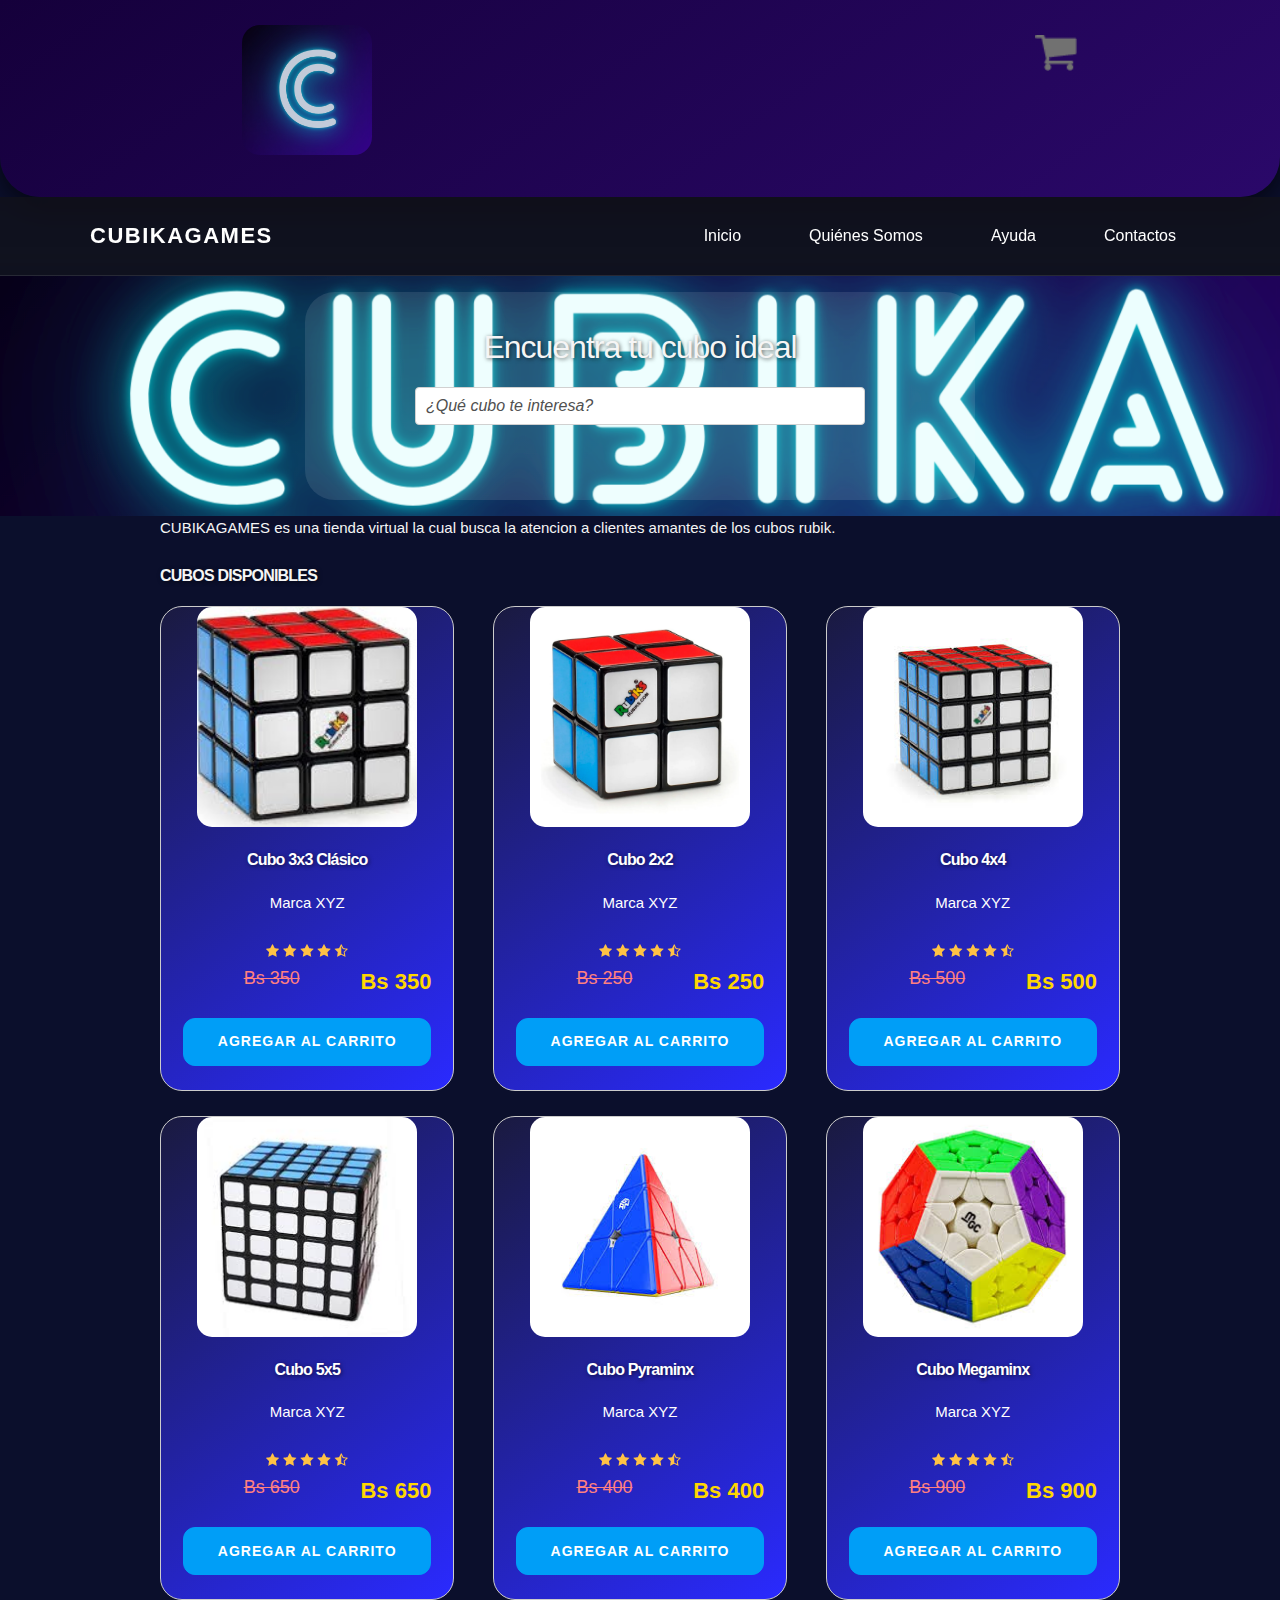
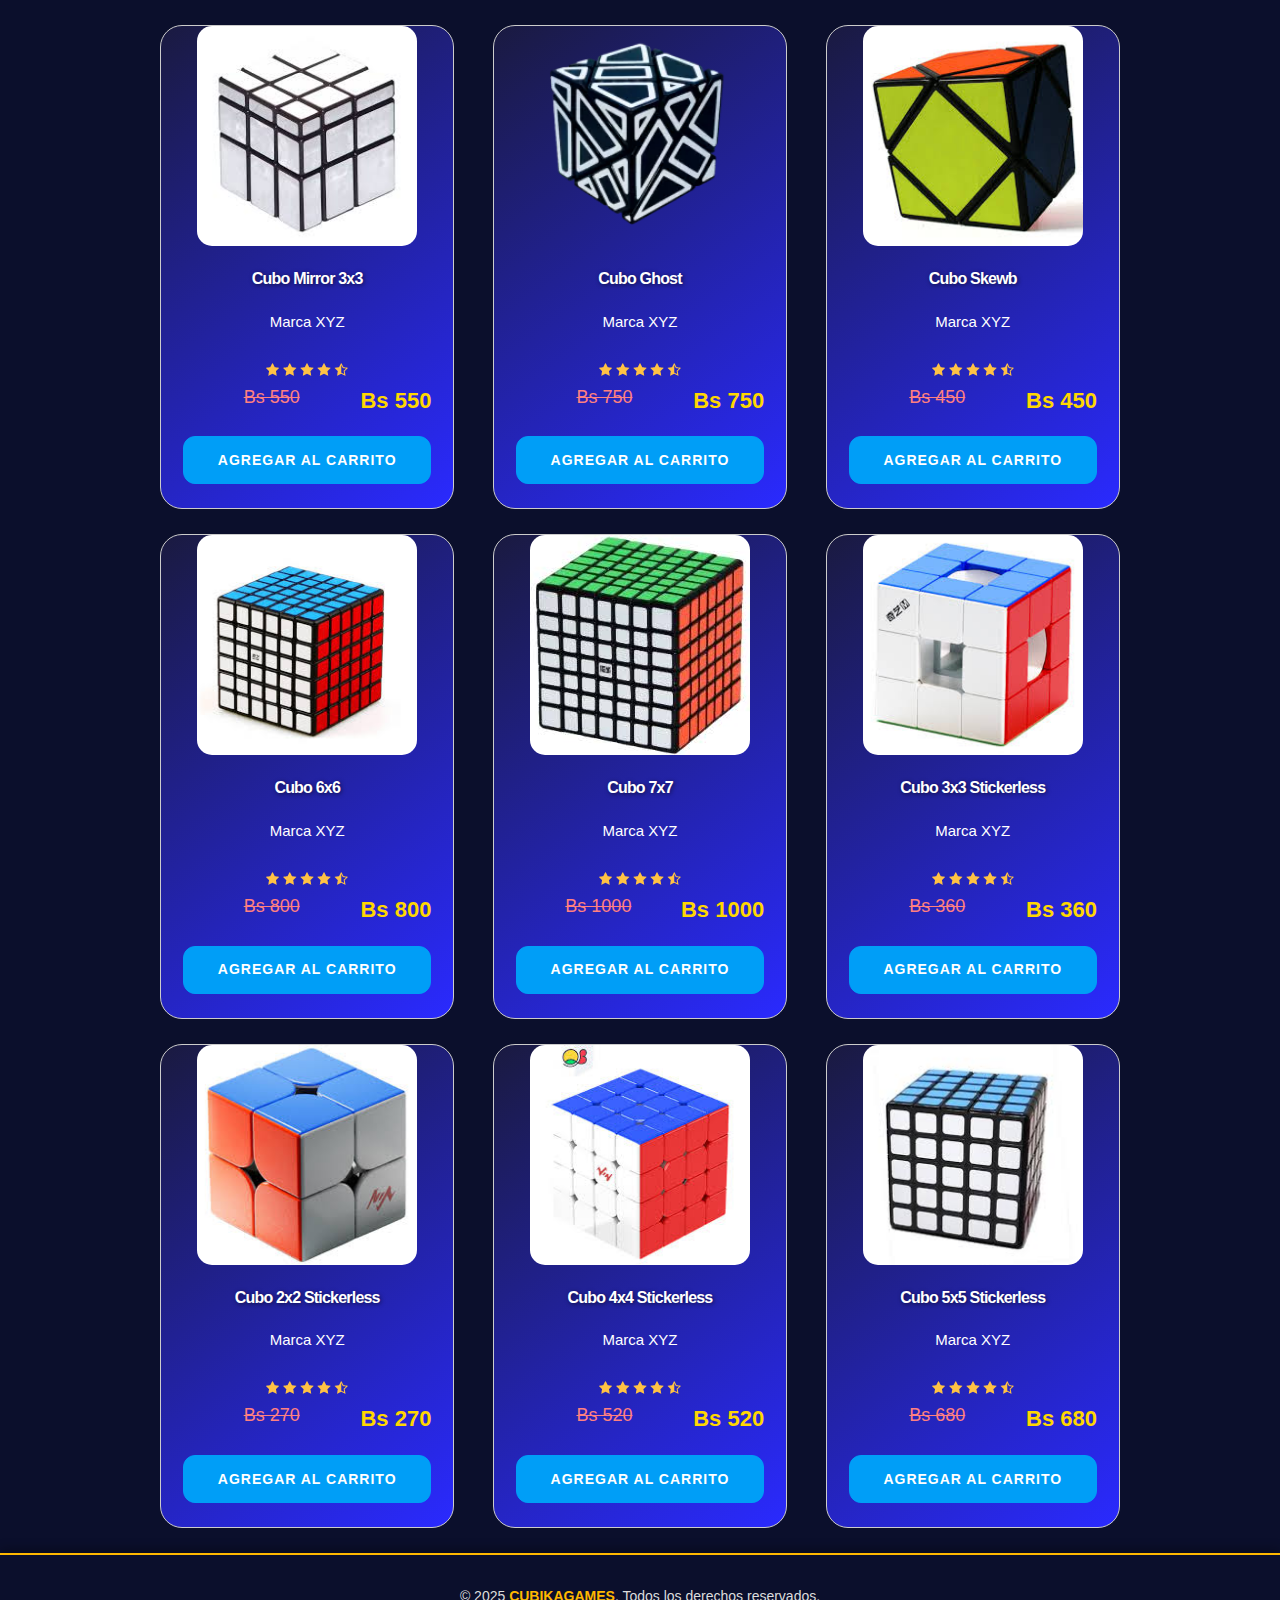
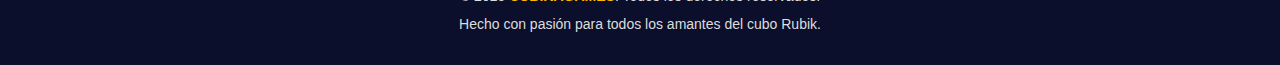
<file: index.html>
<!DOCTYPE html>
<html lang="es">
<head>
    <meta charset="UTF-8">
    <meta name="viewport" content="width=device-width, initial-scale=1.0">
    <title>CUBIKAGAMES</title>
    <link rel="stylesheet" href="css/normalize.css">
    <link rel="stylesheet" href="css/skeleton.css">
    <link rel="stylesheet" href="css/custom.css">
</head>
<style>
    #logo {
        object-fit: contain;
        opacity: 0.8;
    }
</style>
<body>
    <div id="mensaje-carrito" class="mensaje-carrito"></div>
<header id="header" class="header">
    <div class="container">
        <div class="row">
            <div class="four columns">
                <img src="img/centro.jpg" id="logo" width="30%" height="50%">
            </div>
            
            <div class="two columns u-pull-right">
                <ul>
                    <li class="submenu">
                        <img src="img/cart.png" id="img-carrito">
                        <div id="carrito"> 
                            <table id="lista-carrito" class="u-full-width">
                                <thead>
                                    <tr>
                                        <th>Imagen</th>
                                        <th>Nombre</th>
                                        <th>Precio</th>
                                        <th>Cantidad</th>
                                        <th>Acciones</th>
                                    </tr>
                                </thead>
                                <tbody></tbody>
                            </table>
                            <a href="#" id="vaciar-carrito" class="button u-full-width">Vaciar Carrito</a>
                        </div>
                    </li>
                </ul>
            </div>
        </div> 
    </div>
</header>

<nav class="navbar">
    <div class="navbar-container">
        <div class="navbar-logo">CUBIKAGAMES</div>

        <div class="navbar-links">
            <a href="index.html">Inicio</a>
            <a href="quienessomos.html">Quiénes Somos</a>
            <a href="ayuda.html">Ayuda</a>
            <a href="contactos.html">Contactos</a>
        </div>
    </div>
</nav>


<section id="hero">
    <div class="contenido-hero">
        <h2>Encuentra tu cubo ideal</h2>
<form action="#" id="busqueda" method="post" class="formulario">
    <div class="buscador-wrapper">
        <input class="buscador" type="text" placeholder="¿Qué cubo te interesa?" id="buscador">

    </div>
</form>
</div>
</section>



<div id="lista-cursos" class="container">
    <p class="encabezado">CUBIKAGAMES es una tienda virtual la cual busca la atencion a clientes amantes de los cubos rubik.</p>

    <h4 id="encabezado" class="encabezado">CUBOS DISPONIBLES</h4>

    <!-- Fila 1 -->
    <div class="row">
        <div class="four columns">
            <div class="card">
                <img src="img/cubo2def.jpg" width="200px" height="200px" class="imagen-curso u-full-width">
                <div class="info-card">
                    <h4>Cubo 3x3 Clásico</h4>
                    <p>Marca XYZ</p>
                    <img src="img/estrellas.png">
                    <p class="precio">Bs 350 <span class="u-pull-right">Bs 350</span></p>
                    <a href="#" class="u-full-width button-primary button input agregar-carrito" data-id="1">Agregar Al Carrito</a>
                </div>
            </div>
        </div>
        <div class="four columns">
            <div class="card">
                <img src="img/cubo1.webp" width="200px" height="200px" class="imagen-curso u-full-width">
                <div class="info-card">
                    <h4>Cubo 2x2</h4>
                    <p>Marca XYZ</p>
                    <img src="img/estrellas.png">
                    <p class="precio">Bs 250 <span class="u-pull-right">Bs 250</span></p>
                    <a href="#" class="u-full-width button-primary button input agregar-carrito" data-id="2">Agregar Al Carrito</a>
                </div>
            </div>
        </div>
        <div class="four columns">
            <div class="card">
                <img src="img/4x4.jfif" width="150px" height="200px" class="imagen-curso u-full-width">
                <div class="info-card">
                    <h4>Cubo 4x4</h4>
                    <p>Marca XYZ</p>
                    <img src="img/estrellas.png">
                    <p class="precio">Bs 500 <span class="u-pull-right">Bs 500</span></p>
                    <a href="#" class="u-full-width button-primary button input agregar-carrito" data-id="3">Agregar Al Carrito</a>
                </div>
            </div>
        </div>
    </div>

    <!-- Fila 2 -->
    <div class="row">
        <div class="four columns">
            <div class="card">
                <img src="img/5x5.jfif" class="imagen-curso u-full-width">
                <div class="info-card">
                    <h4>Cubo 5x5</h4>
                    <p>Marca XYZ</p>
                    <img src="img/estrellas.png">
                    <p class="precio">Bs 650 <span class="u-pull-right">Bs 650</span></p>
                    <a href="#" class="u-full-width button-primary button input agregar-carrito" data-id="4">Agregar Al Carrito</a>
                </div>
            </div>
        </div>
        <div class="four columns">
            <div class="card">
                <img src="img/pyra.jfif" class="imagen-curso u-full-width">
                <div class="info-card">
                    <h4>Cubo Pyraminx</h4>
                    <p>Marca XYZ</p>
                    <img src="img/estrellas.png">
                    <p class="precio">Bs 400 <span class="u-pull-right">Bs 400</span></p>
                    <a href="#" class="u-full-width button-primary button input agregar-carrito" data-id="5">Agregar Al Carrito</a>
                </div>
            </div>
        </div>
        <div class="four columns">
            <div class="card">
                <img src="img/mega.jfif" class="imagen-curso u-full-width">
                <div class="info-card">
                    <h4>Cubo Megaminx</h4>
                    <p>Marca XYZ</p>
                    <img src="img/estrellas.png">
                    <p class="precio">Bs 900 <span class="u-pull-right">Bs 900</span></p>
                    <a href="#" class="u-full-width button-primary button input agregar-carrito" data-id="6">Agregar Al Carrito</a>
                </div>
            </div>
        </div>
    </div>

    <!-- Fila 3 -->
    <div class="row">
        <div class="four columns">
            <div class="card">
                <img src="img/mirror.jfif" class="imagen-curso u-full-width">
                <div class="info-card">
                    <h4>Cubo Mirror 3x3</h4>
                    <p>Marca XYZ</p>
                    <img src="img/estrellas.png">
                    <p class="precio">Bs 550 <span class="u-pull-right">Bs 550</span></p>
                    <a href="#" class="u-full-width button-primary button input agregar-carrito" data-id="7">Agregar Al Carrito</a>
                </div>
            </div>
        </div>
        <div class="four columns">
            <div class="card">
                <img src="img/ghost.webp" class="imagen-curso u-full-width">
                <div class="info-card">
                    <h4>Cubo Ghost</h4>
                    <p>Marca XYZ</p>
                    <img src="img/estrellas.png">
                    <p class="precio">Bs 750 <span class="u-pull-right">Bs 750</span></p>
                    <a href="#" class="u-full-width button-primary button input agregar-carrito" data-id="8">Agregar Al Carrito</a>
                </div>
            </div>
        </div>
        <div class="four columns">
            <div class="card">
                <img src="img/sk.jfif" class="imagen-curso u-full-width">
                <div class="info-card">
                    <h4>Cubo Skewb</h4>
                    <p>Marca XYZ</p>
                    <img src="img/estrellas.png">
                    <p class="precio">Bs 450 <span class="u-pull-right">Bs 450</span></p>
                    <a href="#" class="u-full-width button-primary button input agregar-carrito" data-id="9">Agregar Al Carrito</a>
                </div>
            </div>
        </div>
    </div>

    <!-- Fila 4 -->
    <div class="row">
        <div class="four columns">
            <div class="card">
                <img src="img/6x6.jfif" class="imagen-curso u-full-width">
                <div class="info-card">
                    <h4>Cubo 6x6</h4>
                    <p>Marca XYZ</p>
                    <img src="img/estrellas.png">
                    <p class="precio">Bs 800 <span class="u-pull-right">Bs 800</span></p>
                    <a href="#" class="u-full-width button-primary button input agregar-carrito" data-id="10">Agregar Al Carrito</a>
                </div>
            </div>
        </div>
        <div class="four columns">
            <div class="card">
                <img src="img/7x7.jfif" class="imagen-curso u-full-width">
                <div class="info-card">
                    <h4>Cubo 7x7</h4>
                    <p>Marca XYZ</p>
                    <img src="img/estrellas.png">
                    <p class="precio">Bs 1000 <span class="u-pull-right">Bs 1000</span></p>
                    <a href="#" class="u-full-width button-primary button input agregar-carrito" data-id="11">Agregar Al Carrito</a>
                </div>
            </div>
        </div>
        <div class="four columns">
            <div class="card">
                <img src="img/3x3sk.jfif" class="imagen-curso u-full-width">
                <div class="info-card">
                    <h4>Cubo 3x3 Stickerless</h4>
                    <p>Marca XYZ</p>
                    <img src="img/estrellas.png">
                    <p class="precio">Bs 360 <span class="u-pull-right">Bs 360</span></p>
                    <a href="#" class="u-full-width button-primary button input agregar-carrito" data-id="12">Agregar Al Carrito</a>
                </div>
            </div>
        </div>
    </div>

    <!-- Fila 5 -->
    <div class="row">
        <div class="four columns">
            <div class="card">
                <img src="img/2x2sk.jfif" class="imagen-curso u-full-width">
                <div class="info-card">
                    <h4>Cubo 2x2 Stickerless</h4>
                    <p>Marca XYZ</p>
                    <img src="img/estrellas.png">
                    <p class="precio">Bs 270 <span class="u-pull-right">Bs 270</span></p>
                    <a href="#" class="u-full-width button-primary button input agregar-carrito" data-id="13">Agregar Al Carrito</a>
                </div>
            </div>
        </div>
        <div class="four columns">
            <div class="card">
                <img src="img/4x4sk.jfif" class="imagen-curso u-full-width">
                <div class="info-card">
                    <h4>Cubo 4x4 Stickerless</h4>
                    <p>Marca XYZ</p>
                    <img src="img/estrellas.png">
                    <p class="precio">Bs 520 <span class="u-pull-right">Bs 520</span></p>
                    <a href="#" class="u-full-width button-primary button input agregar-carrito" data-id="14">Agregar Al Carrito</a>
                </div>
            </div>
        </div>
        <div class="four columns">
            <div class="card">
                <img src="img/5x5.jfif" class="imagen-curso u-full-width">
                <div class="info-card">
                    <h4>Cubo 5x5 Stickerless</h4>
                    <p>Marca XYZ</p>
                    <img src="img/estrellas.png">
                    <p class="precio">Bs 680 <span class="u-pull-right">Bs 680</span></p>
                    <a href="#" class="u-full-width button-primary button input agregar-carrito" data-id="15">Agregar Al Carrito</a>
                </div>
            </div>
        </div>
    </div>

</div>

<footer class="footer-simple">
    <div class="container">
        <p>&copy; 2025 <strong>CUBIKAGAMES</strong>. Todos los derechos reservados.</p>
        <p>Hecho con pasión para todos los amantes del cubo Rubik.</p>
    </div>
</footer>


<script src="js/carrito.js"></script>
</body>
</html>
</file>
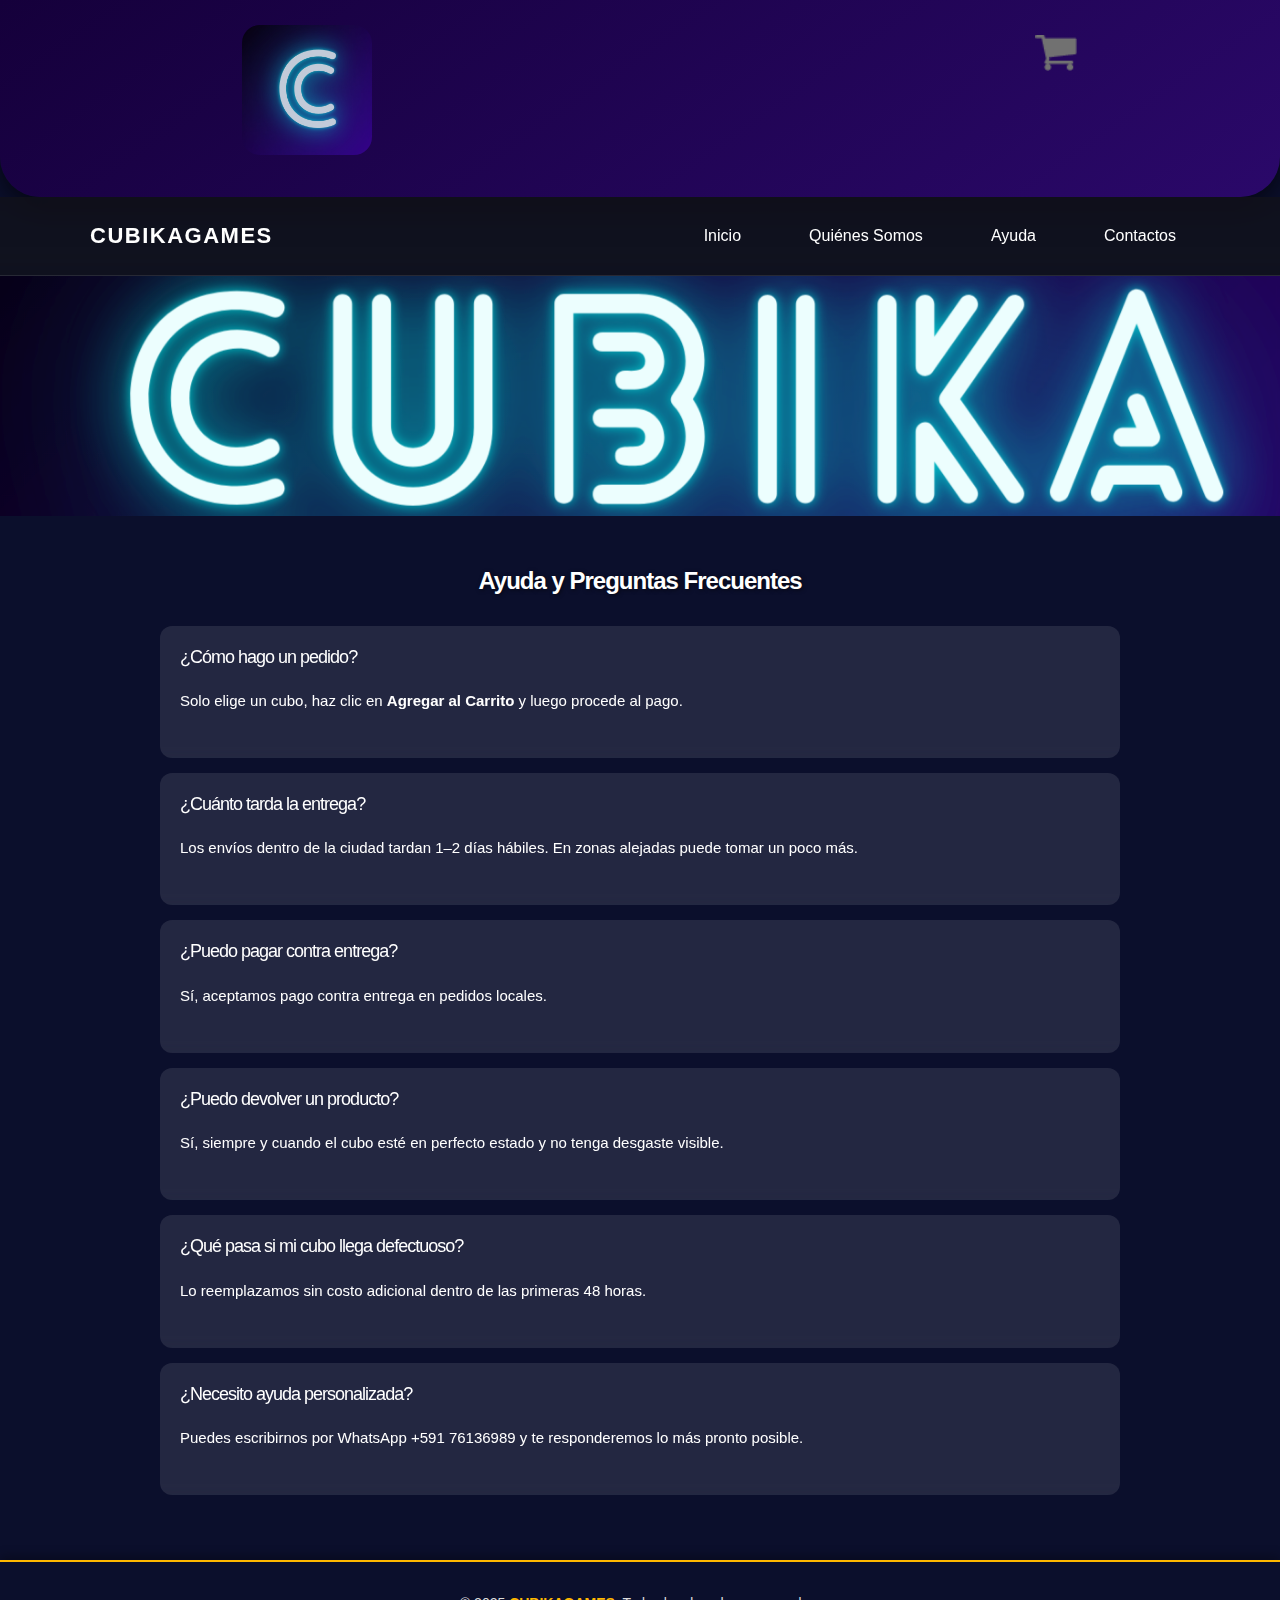
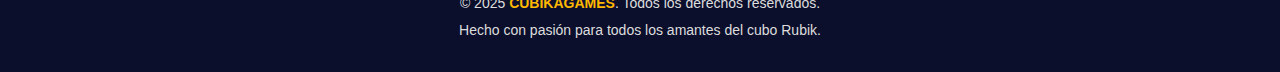
<file: ayuda.html>
<!DOCTYPE html>
<html lang="es">
<head>
    <meta charset="UTF-8">
    <meta name="viewport" content="width=device-width, initial-scale=1.0">
    <title>CUBIKAGAMES</title>
    <link rel="stylesheet" href="css/normalize.css">
    <link rel="stylesheet" href="css/skeleton.css">
    <link rel="stylesheet" href="css/custom.css">
</head>
<style>
    #logo {
        object-fit: contain;
        opacity: 0.8;
    }
</style>
<body>
    <div id="mensaje-carrito" class="mensaje-carrito"></div>
<header id="header" class="header">
    <div class="container">
        <div class="row">
            <div class="four columns">
                <img src="img/centro.jpg" id="logo" width="30%" height="50%">
            </div>
            <div class="two columns u-pull-right">
                <ul>
                    <li class="submenu">
                        <img src="img/cart.png" id="img-carrito">
                        <div id="carrito"> 
                            <table id="lista-carrito" class="u-full-width">
                                <thead>
                                    <tr>
                                        <th>Imagen</th>
                                        <th>Nombre</th>
                                        <th>Precio</th>
                                        <th>Cantidad</th>
                                        <th>Acciones</th>
                                    </tr>
                                </thead>
                                <tbody></tbody>
                            </table>
                            <a href="#" id="vaciar-carrito" class="button u-full-width">Vaciar Carrito</a>
                        </div>
                    </li>
                </ul>
            </div>
        </div> 
    </div>
</header>
</header>

<nav class="navbar">
    <div class="navbar-container">
        <div class="navbar-logo">CUBIKAGAMES</div>

        <div class="navbar-links">
            <a href="index.html">Inicio</a>
            <a href="quienessomos.html">Quiénes Somos</a>
            <a href="ayuda.html">Ayuda</a>
            <a href="contactos.html">Contactos</a>
        </div>
    </div>
</nav>
<section id="hero">
</div>
</section>
<section class="seccion-info">
    <div class="container">
        <h2 class="titulo-seccion">Ayuda y Preguntas Frecuentes</h2>

        <div class="faq">
            <div class="faq-item">
                <h3>¿Cómo hago un pedido?</h3>
                <p>Solo elige un cubo, haz clic en <strong>Agregar al Carrito</strong> y luego procede al pago.</p>
            </div>

            <div class="faq-item">
                <h3>¿Cuánto tarda la entrega?</h3>
                <p>Los envíos dentro de la ciudad tardan 1–2 días hábiles. En zonas alejadas puede tomar un poco más.</p>
            </div>

            <div class="faq-item">
                <h3>¿Puedo pagar contra entrega?</h3>
                <p>Sí, aceptamos pago contra entrega en pedidos locales.</p>
            </div>

            <div class="faq-item">
                <h3>¿Puedo devolver un producto?</h3>
                <p>Sí, siempre y cuando el cubo esté en perfecto estado y no tenga desgaste visible.</p>
            </div>

            <div class="faq-item">
                <h3>¿Qué pasa si mi cubo llega defectuoso?</h3>
                <p>Lo reemplazamos sin costo adicional dentro de las primeras 48 horas.</p>
            </div>

            <div class="faq-item">
                <h3>¿Necesito ayuda personalizada?</h3>
                <p>Puedes escribirnos por WhatsApp +591 76136989 y te responderemos lo más pronto posible.</p>
            </div>
        </div>
    </div>
</section>





<footer class="footer-simple">
    <div class="container">
        <p>&copy; 2025 <strong>CUBIKAGAMES</strong>. Todos los derechos reservados.</p>
        <p>Hecho con pasión para todos los amantes del cubo Rubik.</p>
    </div>
</footer>


<script src="js/carrito.js"></script>
</body>
</html>
</file>
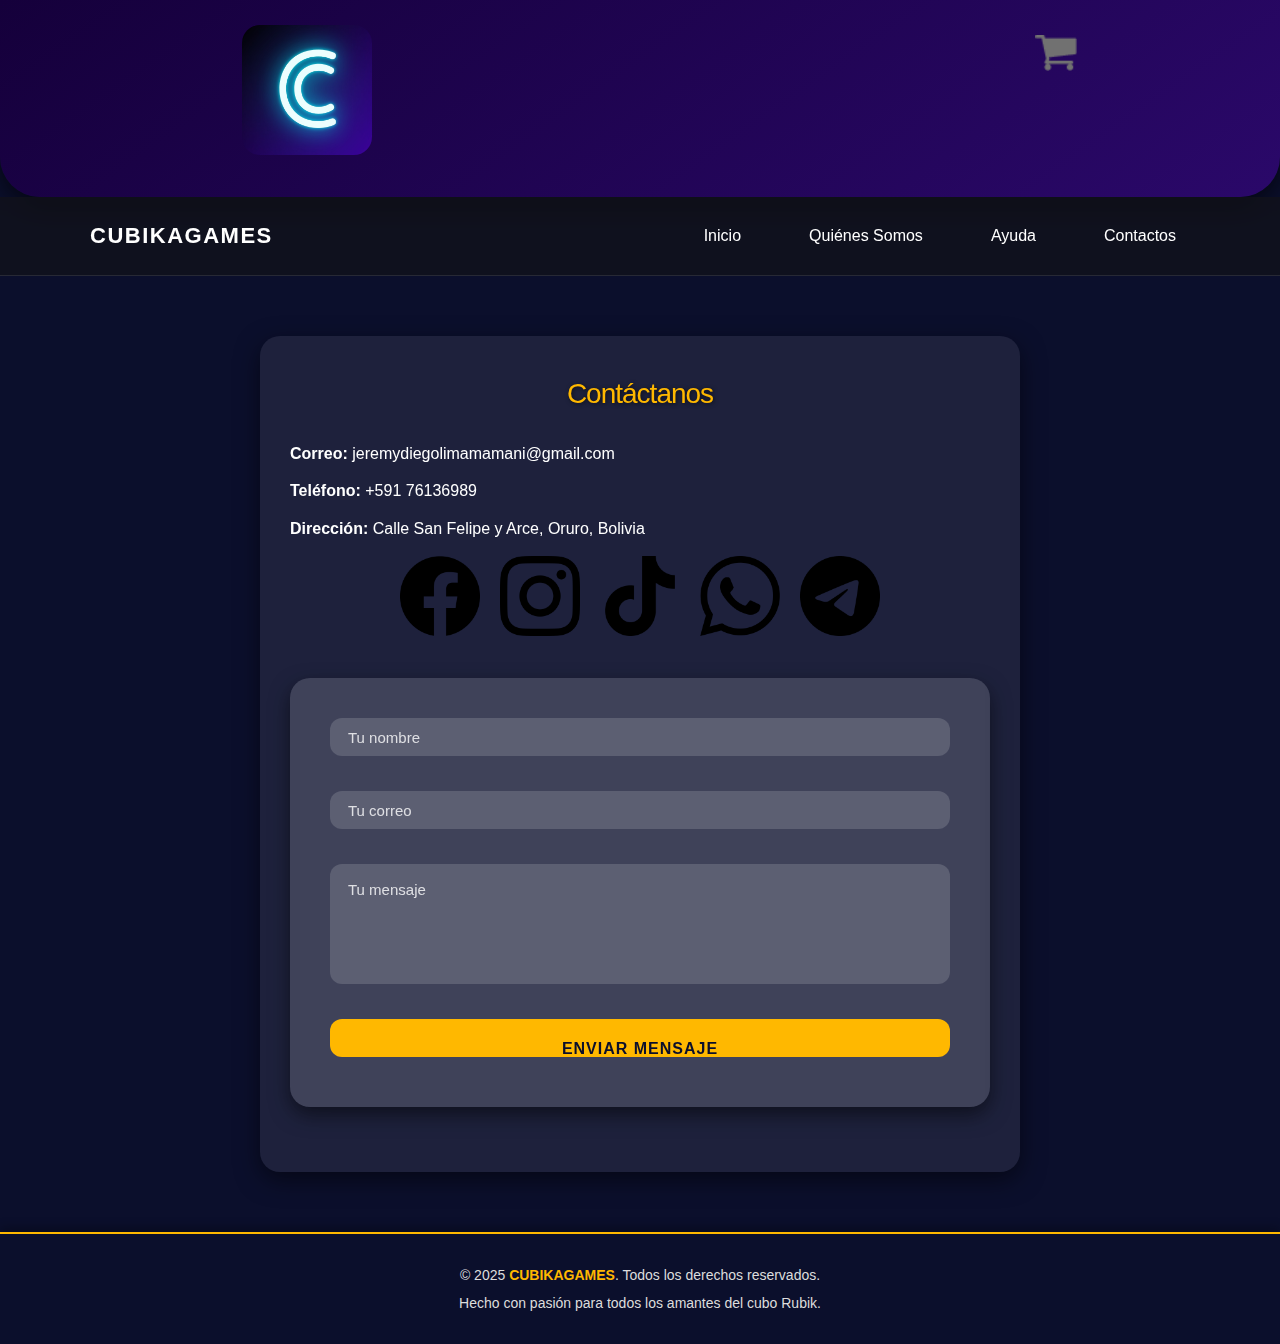
<file: contactos.html>
<!DOCTYPE html>
<html lang="es">
<head>
    <meta charset="UTF-8">
    <meta name="viewport" content="width=device-width, initial-scale=1.0">
    <title>Contacto - CUBIKAGAMES</title>
    <link rel="stylesheet" href="css/normalize.css">
    <link rel="stylesheet" href="css/skeleton.css">
    <link rel="stylesheet" href="css/custom.css">
    <link rel="stylesheet" href="css/contactos.css">
</head>
<body>
<div id="mensaje-carrito" class="mensaje-carrito"></div>

<header id="header" class="header">
    <div class="container">
        <div class="row">
            <div class="four columns">
                <img src="img/centro.jpg" id="logo" width="30%" height="50%">
            </div>
            <div class="two columns u-pull-right">
                <ul>
                    <li class="submenu">
                        <img src="img/cart.png" id="img-carrito">
                        <div id="carrito"> 
                            <table id="lista-carrito" class="u-full-width">
                                <thead>
                                    <tr>
                                        <th>Imagen</th>
                                        <th>Nombre</th>
                                        <th>Precio</th>
                                        <th>Cantidad</th>
                                        <th>Acciones</th>
                                    </tr>
                                </thead>
                                <tbody></tbody>
                            </table>
                            <a href="#" id="vaciar-carrito" class="button u-full-width">Vaciar Carrito</a>
                        </div>
                    </li>
                </ul>
            </div>
        </div> 
    </div>
</header>

<nav class="navbar">
    <div class="navbar-container">
        <div class="navbar-logo">CUBIKAGAMES</div>
        <div class="navbar-links">
            <a href="index.html">Inicio</a>
            <a href="quienessomos.html">Quiénes Somos</a>
            <a href="ayuda.html">Ayuda</a>
            <a href="contactos.html">Contactos</a>
        </div>
    </div>
</nav>
<section class="contacto-seccion">
    <div class="contacto-container">
        <h2>Contáctanos</h2>

        <div class="contacto-info">
            <p><strong>Correo:</strong> jeremydiegolimamamani@gmail.com</p>
            <p><strong>Teléfono:</strong> +591 76136989</p>
            <p><strong>Dirección:</strong> Calle San Felipe y Arce, Oruro, Bolivia</p>

            <div class="contacto-redes">
                <a href="https://www.facebook.com/share/1GD3HS82kL/" target="_blank"><img src="img/facebook.png" alt="Facebook"></a>
                <a href="https://www.instagram.com/jeremy_d_25?igsh=MWZycGU5M3JzOTdrZA==" target="_blank"><img src="img/ig.png" alt="Instagram"></a>
                <a href="https://www.tiktok.com/@jeremy_dl?_r=1&_t=ZM-91hyk0I7ClH" target="_blank"><img src="img/tik-tok.png" alt="tik-tok"></a>
                <a href="https://wa.me/qr/EB36CK6UJFKFA1" target="_blank"><img src="img/whatsapp.png" alt="WhatsApp"></a>
                <a href="t.me/JeremyDLM" target="_blank"><img src="img/telegram.png" alt="Telegram"></a>
            </div>
        </div>

        <form class="contacto-form">
            <input type="text" placeholder="Tu nombre" required>
            <input type="email" placeholder="Tu correo" required>
            <textarea placeholder="Tu mensaje" required></textarea>
            <button type="submit">Enviar Mensaje</button>
        </form>
    </div>
</section>


<footer class="footer-simple">
    <div class="container">
        <p>&copy; 2025 <strong>CUBIKAGAMES</strong>. Todos los derechos reservados.</p>
        <p>Hecho con pasión para todos los amantes del cubo Rubik.</p>
    </div>
</footer>

<script src="js/carrito.js"></script>
</body>
</html>
</file>
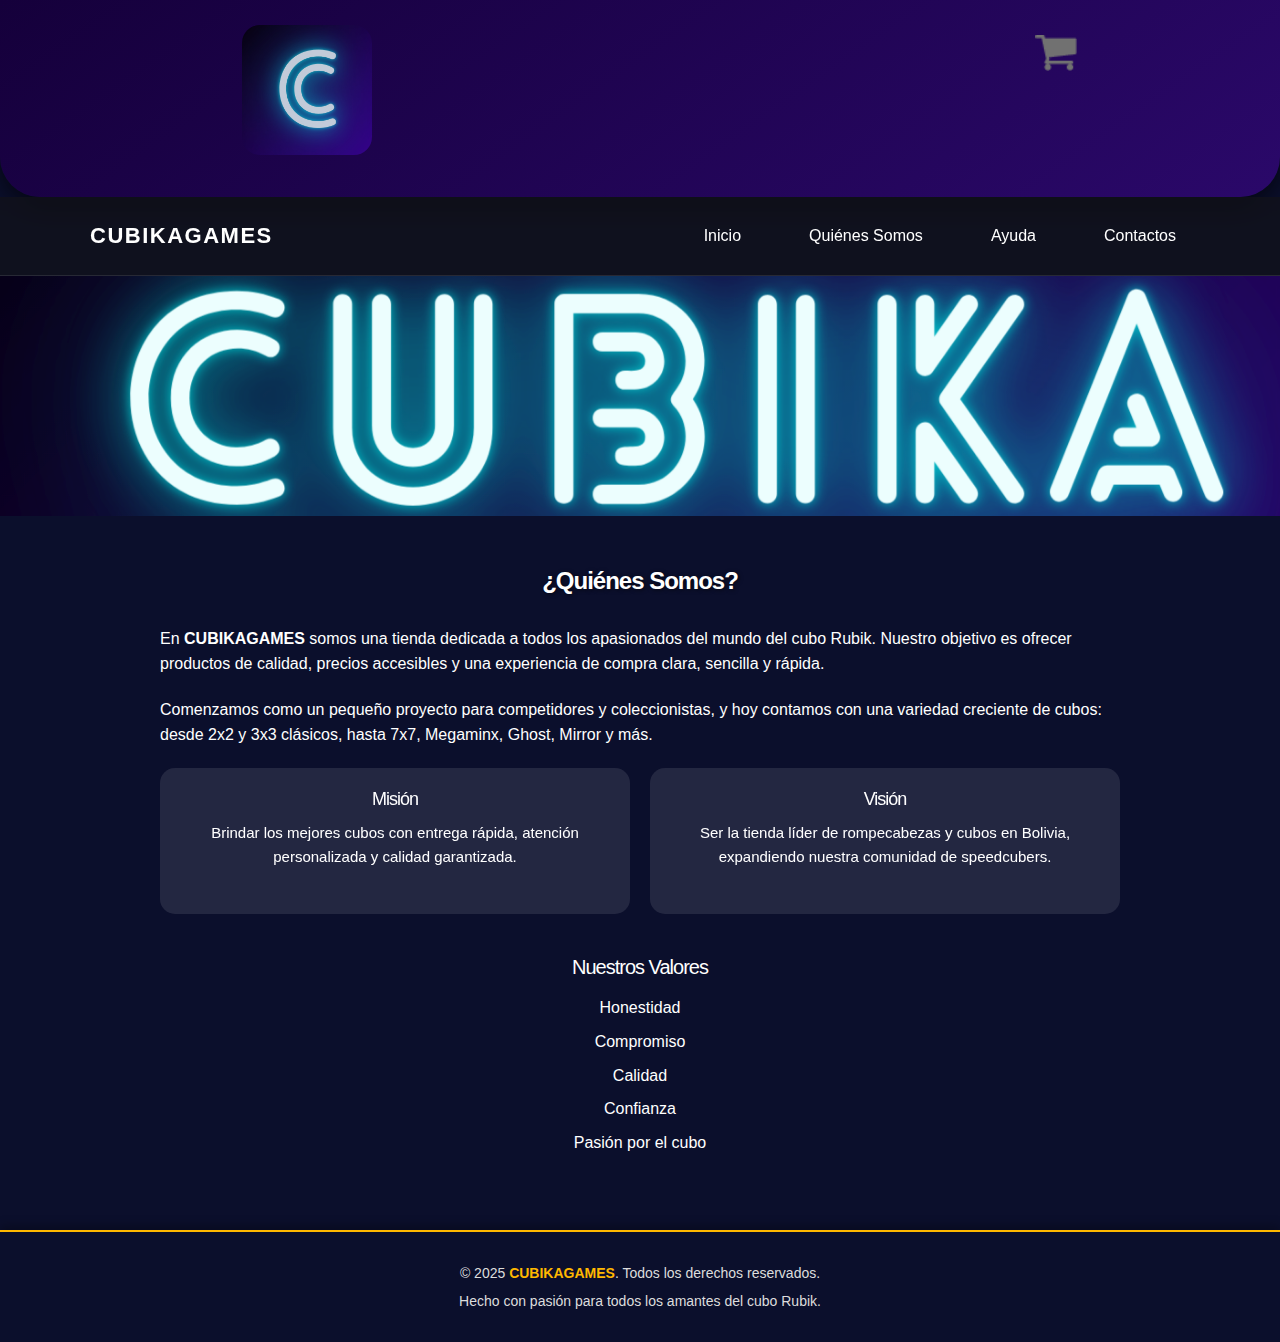
<file: quienessomos.html>
<!DOCTYPE html>
<html lang="es">
<head>
    <meta charset="UTF-8">
    <meta name="viewport" content="width=device-width, initial-scale=1.0">
    <title>CUBIKAGAMES</title>
    <link rel="stylesheet" href="css/normalize.css">
    <link rel="stylesheet" href="css/skeleton.css">
    <link rel="stylesheet" href="css/custom.css">
</head>
<style>
    #logo {
        object-fit: contain;
        opacity: 0.8;
    }
</style>
<body>
    <div id="mensaje-carrito" class="mensaje-carrito"></div>
<header id="header" class="header">
    <div class="container">
        <div class="row">
            <div class="four columns">
                <img src="img/centro.jpg" id="logo" width="30%" height="50%">
            </div>
            <div class="two columns u-pull-right">
                <ul>
                    <li class="submenu">
                        <img src="img/cart.png" id="img-carrito">
                        <div id="carrito"> 
                            <table id="lista-carrito" class="u-full-width">
                                <thead>
                                    <tr>
                                        <th>Imagen</th>
                                        <th>Nombre</th>
                                        <th>Precio</th>
                                        <th>Cantidad</th>
                                        <th>Acciones</th>
                                    </tr>
                                </thead>
                                <tbody></tbody>
                            </table>
                            <a href="#" id="vaciar-carrito" class="button u-full-width">Vaciar Carrito</a>
                        </div>
                    </li>
                </ul>
            </div>
        </div> 
    </div>
</header>

<nav class="navbar">
    <div class="navbar-container">
        <div class="navbar-logo">CUBIKAGAMES</div>

        <div class="navbar-links">
            <a href="index.html">Inicio</a>
            <a href="quienessomos.html">Quiénes Somos</a>
            <a href="ayuda.html">Ayuda</a>
            <a href="contactos.html">Contactos</a>
        </div>
    </div>
</nav>
<section id="hero">



</section>

<section class="seccion-info">
    <div class="container">
        <h2 class="titulo-seccion">¿Quiénes Somos?</h2>

        <p class="texto-seccion">
            En <strong>CUBIKAGAMES</strong> somos una tienda dedicada a todos los apasionados del mundo del cubo Rubik.
            Nuestro objetivo es ofrecer productos de calidad, precios accesibles y una experiencia de compra clara,
            sencilla y rápida.
        </p>

        <p class="texto-seccion">
            Comenzamos como un pequeño proyecto para competidores y coleccionistas, y hoy contamos con una variedad
            creciente de cubos: desde 2x2 y 3x3 clásicos, hasta 7x7, Megaminx, Ghost, Mirror y más.
        </p>

        <div class="mision-vision">
            <div class="card-info">
                <h3>Misión</h3>
                <p>
                    Brindar los mejores cubos con entrega rápida, atención personalizada y calidad garantizada.
                </p>
            </div>

            <div class="card-info">
                <h3>Visión</h3>
                <p>
                    Ser la tienda líder de rompecabezas y cubos en Bolivia, expandiendo nuestra comunidad de speedcubers.
                </p>
            </div>
        </div>

        <div class="valores">
            <h3 class="subtitulo">Nuestros Valores</h3>
            <ul class="lista-valores">
                <li>Honestidad</li>
                <li>Compromiso</li>
                <li>Calidad</li>
                <li>Confianza</li>
                <li>Pasión por el cubo</li>
            </ul>
        </div>
    </div>
</section>


<footer class="footer-simple">
    <div class="container">
        <p>&copy; 2025 <strong>CUBIKAGAMES</strong>. Todos los derechos reservados.</p>
        <p>Hecho con pasión para todos los amantes del cubo Rubik.</p>
    </div>
</footer>


<script src="js/carrito.js"></script>
</body>
</html>
</file>
<file: css/skeleton.css>
/*
* Skeleton V2.0.4
* Copyright 2014, Dave Gamache
* www.getskeleton.com
* Free to use under the MIT license.
* http://www.opensource.org/licenses/mit-license.php
* 12/29/2014
*/


/* Table of contents
––––––––––––––––––––––––––––––––––––––––––––––––––
- Grid
- Base Styles
- Typography
- Links
- Buttons
- Forms
- Lists
- Code
- Tables
- Spacing
- Utilities
- Clearing
- Media Queries
*/


/* Grid
–––––––––––––––––––––––––––––––––––––––––––––––––– */
.container {
  position: relative;
  width: 100%;
  max-width: 960px;
  margin: 0 auto;
  padding: 0 20px;
  box-sizing: border-box; }
.column,
.columns {
  width: 100%;
  float: left;
  box-sizing: border-box; }

/* For devices larger than 400px */
@media (min-width: 400px) {
  .container {
    width: 85%;
    padding: 0; }
}

/* For devices larger than 550px */
@media (min-width: 550px) {
  .container {
    width: 80%; }
  .column,
  .columns {
    margin-left: 4%; }
  .column:first-child,
  .columns:first-child {
    margin-left: 0; }

  .one.column,
  .one.columns                    { width: 4.66666666667%; }
  .two.columns                    { width: 13.3333333333%; }
  .three.columns                  { width: 22%;            }
  .four.columns                   { width: 30.6666666667%; }
  .five.columns                   { width: 39.3333333333%; }
  .six.columns                    { width: 48%;            }
  .seven.columns                  { width: 56.6666666667%; }
  .eight.columns                  { width: 65.3333333333%; }
  .nine.columns                   { width: 74.0%;          }
  .ten.columns                    { width: 82.6666666667%; }
  .eleven.columns                 { width: 91.3333333333%; }
  .twelve.columns                 { width: 100%; margin-left: 0; }

  .one-third.column               { width: 30.6666666667%; }
  .two-thirds.column              { width: 65.3333333333%; }

  .one-half.column                { width: 48%; }

  /* Offsets */
  .offset-by-one.column,
  .offset-by-one.columns          { margin-left: 8.66666666667%; }
  .offset-by-two.column,
  .offset-by-two.columns          { margin-left: 17.3333333333%; }
  .offset-by-three.column,
  .offset-by-three.columns        { margin-left: 26%;            }
  .offset-by-four.column,
  .offset-by-four.columns         { margin-left: 34.6666666667%; }
  .offset-by-five.column,
  .offset-by-five.columns         { margin-left: 43.3333333333%; }
  .offset-by-six.column,
  .offset-by-six.columns          { margin-left: 52%;            }
  .offset-by-seven.column,
  .offset-by-seven.columns        { margin-left: 60.6666666667%; }
  .offset-by-eight.column,
  .offset-by-eight.columns        { margin-left: 69.3333333333%; }
  .offset-by-nine.column,
  .offset-by-nine.columns         { margin-left: 78.0%;          }
  .offset-by-ten.column,
  .offset-by-ten.columns          { margin-left: 86.6666666667%; }
  .offset-by-eleven.column,
  .offset-by-eleven.columns       { margin-left: 95.3333333333%; }

  .offset-by-one-third.column,
  .offset-by-one-third.columns    { margin-left: 34.6666666667%; }
  .offset-by-two-thirds.column,
  .offset-by-two-thirds.columns   { margin-left: 69.3333333333%; }

  .offset-by-one-half.column,
  .offset-by-one-half.columns     { margin-left: 52%; }

}


/* Base Styles
–––––––––––––––––––––––––––––––––––––––––––––––––– */
/* NOTE
html is set to 62.5% so that all the REM measurements throughout Skeleton
are based on 10px sizing. So basically 1.5rem = 15px :) */
html {
  font-size: 62.5%; }
body {
  font-size: 1.5em; /* currently ems cause chrome bug misinterpreting rems on body element */
  line-height: 1.6;
  font-weight: 400;
  font-family: "Raleway", "HelveticaNeue", "Helvetica Neue", Helvetica, Arial, sans-serif;
  color: #222; }


/* Typography
–––––––––––––––––––––––––––––––––––––––––––––––––– */
h1, h2, h3, h4, h5, h6 {
  margin-top: 0;
  margin-bottom: 2rem;
  font-weight: 300; }
h1 { font-size: 4.0rem; line-height: 1.2;  letter-spacing: -.1rem;}
h2 { font-size: 3.6rem; line-height: 1.25; letter-spacing: -.1rem; }
h3 { font-size: 3.0rem; line-height: 1.3;  letter-spacing: -.1rem; }
h4 { font-size: 2.4rem; line-height: 1.35; letter-spacing: -.08rem; }
h5 { font-size: 1.8rem; line-height: 1.5;  letter-spacing: -.05rem; }
h6 { font-size: 1.5rem; line-height: 1.6;  letter-spacing: 0; }

/* Larger than phablet */
@media (min-width: 550px) {
  h1 { font-size: 5.0rem; }
  h2 { font-size: 4.2rem; }
  h3 { font-size: 3.6rem; }
  h4 { font-size: 3.0rem; }
  h5 { font-size: 2.4rem; }
  h6 { font-size: 1.5rem; }
}

p {
  margin-top: 0; }


/* Links
–––––––––––––––––––––––––––––––––––––––––––––––––– */
a {
  color: #1EAEDB; }
a:hover {
  color: #0FA0CE; }


/* Buttons
–––––––––––––––––––––––––––––––––––––––––––––––––– */
.button,
button,
input[type="submit"],
input[type="reset"],
input[type="button"] {
  display: inline-block;
  height: 38px;
  padding: 0 30px;
  color: #555;
  text-align: center;
  font-size: 11px;
  font-weight: 600;
  line-height: 38px;
  letter-spacing: .1rem;
  text-transform: uppercase;
  text-decoration: none;
  white-space: nowrap;
  background-color: transparent;
  border-radius: 4px;
  border: 1px solid #bbb;
  cursor: pointer;
  box-sizing: border-box; }
.button:hover,
button:hover,
input[type="submit"]:hover,
input[type="reset"]:hover,
input[type="button"]:hover,
.button:focus,
button:focus,
input[type="submit"]:focus,
input[type="reset"]:focus,
input[type="button"]:focus {
  color: #333;
  border-color: #888;
  outline: 0; }
.button.button-primary,
button.button-primary,
input[type="submit"].button-primary,
input[type="reset"].button-primary,
input[type="button"].button-primary {
  color: #FFF;
  background-color: #009ef7;
  border-color: #009ef7; }
.button.button-primary:hover,
button.button-primary:hover,
input[type="submit"].button-primary:hover,
input[type="reset"].button-primary:hover,
input[type="button"].button-primary:hover,
.button.button-primary:focus,
button.button-primary:focus,
input[type="submit"].button-primary:focus,
input[type="reset"].button-primary:focus,
input[type="button"].button-primary:focus {
  color: #FFF;
  background-color: #1EAEDB;
  border-color: #1EAEDB; }


/* Forms
–––––––––––––––––––––––––––––––––––––––––––––––––– */
input[type="email"],
input[type="number"],
input[type="search"],
input[type="text"],
input[type="tel"],
input[type="url"],
input[type="password"],
textarea,
select {
  height: 38px;
  padding: 6px 10px; /* The 6px vertically centers text on FF, ignored by Webkit */
  background-color: #fff;
  border: 1px solid #D1D1D1;
  border-radius: 4px;
  box-shadow: none;
  box-sizing: border-box; }
/* Removes awkward default styles on some inputs for iOS */
input[type="email"],
input[type="number"],
input[type="search"],
input[type="text"],
input[type="tel"],
input[type="url"],
input[type="password"],
textarea {
  -webkit-appearance: none;
     -moz-appearance: none;
          appearance: none; }
textarea {
  min-height: 65px;
  padding-top: 6px;
  padding-bottom: 6px; }
input[type="email"]:focus,
input[type="number"]:focus,
input[type="search"]:focus,
input[type="text"]:focus,
input[type="tel"]:focus,
input[type="url"]:focus,
input[type="password"]:focus,
textarea:focus,
select:focus {
  border: 1px solid #009ef7;
  outline: 0; }
label,
legend {
  display: block;
  margin-bottom: .5rem;
  font-weight: 600; }
fieldset {
  padding: 0;
  border-width: 0; }
input[type="checkbox"],
input[type="radio"] {
  display: inline; }
label > .label-body {
  display: inline-block;
  margin-left: .5rem;
  font-weight: normal; }


/* Lists
–––––––––––––––––––––––––––––––––––––––––––––––––– */
ul {
  list-style: circle inside; }
ol {
  list-style: decimal inside; }
ol, ul {
  padding-left: 0;
  margin-top: 0; }
ul ul,
ul ol,
ol ol,
ol ul {
  margin: 1.5rem 0 1.5rem 3rem;
  font-size: 90%; }
li {
  margin-bottom: 1rem; }


/* Code
–––––––––––––––––––––––––––––––––––––––––––––––––– */
code {
  padding: .2rem .5rem;
  margin: 0 .2rem;
  font-size: 90%;
  white-space: nowrap;
  background: #F1F1F1;
  border: 1px solid #E1E1E1;
  border-radius: 4px; }
pre > code {
  display: block;
  padding: 1rem 1.5rem;
  white-space: pre; }


/* Tables
–––––––––––––––––––––––––––––––––––––––––––––––––– */
th,
td {
  padding: 12px 15px;
  text-align: left;
  border-bottom: 1px solid #E1E1E1; }
th:first-child,
td:first-child {
  padding-left: 0; }
th:last-child,
td:last-child {
  padding-right: 0; }


/* Spacing
–––––––––––––––––––––––––––––––––––––––––––––––––– */
button,
.button {
  margin-bottom: 1rem; }
input,
textarea,
select,
fieldset {
  margin-bottom: 1.5rem; }
pre,
blockquote,
dl,
figure,
table,
p,
ul,
ol,
form {
  margin-bottom: 2.5rem; }


/* Utilities
–––––––––––––––––––––––––––––––––––––––––––––––––– */
.u-full-width {
  width: 100%;
  box-sizing: border-box; }
.u-max-full-width {
  max-width: 100%;
  box-sizing: border-box; }
.u-pull-right {
  float: right; }
.u-pull-left {
  float: left; }


/* Misc
–––––––––––––––––––––––––––––––––––––––––––––––––– */
hr {
  margin-top: 3rem;
  margin-bottom: 3.5rem;
  border-width: 0;
  border-top: 1px solid #E1E1E1; }


/* Clearing
–––––––––––––––––––––––––––––––––––––––––––––––––– */

/* Self Clearing Goodness */
.container:after,
.row:after,
.u-cf {
  content: "";
  display: table;
  clear: both; }


/* Media Queries
–––––––––––––––––––––––––––––––––––––––––––––––––– */
/*
Note: The best way to structure the use of media queries is to create the queries
near the relevant code. For example, if you wanted to change the styles for buttons
on small devices, paste the mobile query code up in the buttons section and style it
there.
*/


/* Larger than mobile */
@media (min-width: 400px) {}

/* Larger than phablet (also point when grid becomes active) */
@media (min-width: 550px) {}

/* Larger than tablet */
@media (min-width: 750px) {}

/* Larger than desktop */
@media (min-width: 1000px) {}

/* Larger than Desktop HD */
@media (min-width: 1200px) {}
</file>
<file: css/contactos.css>
/* ============================
   CONTACTO - CONTENEDOR PRINCIPAL
============================ */
.contacto {
    display: flex;
    justify-content: center;
    align-items: flex-start;
    gap: 50px;
    max-width: 1100px;
    margin: 60px auto;
    padding: 0 20px;
    flex-wrap: wrap;
}

/* FORMULARIO */
.contacto-form {
    flex: 1 1 450px;
    background: rgba(255,255,255,0.08);
    padding: 40px;
    border-radius: 20px;
    backdrop-filter: blur(8px);
    box-shadow: 0 8px 20px rgba(0,0,0,0.5);
}

.contacto-form h2 {
    font-size: 3rem;
    color: #ffb800;
    margin-bottom: 30px;
    text-align: center;
}

.contacto-form input,
.contacto-form textarea {
    width: 100%;
    padding: 15px;
    margin-bottom: 20px;
    font-size: 1.6rem;
    border-radius: 12px;
    border: 2px solid #ffb800;
    background: rgba(255,255,255,0.1);
    color: #fff;
    outline: none;
    transition: 0.3s ease;
}

.contacto-form input::placeholder,
.contacto-form textarea::placeholder {
    color: #fff;
    opacity: 0.7;
}

.contacto-form input:focus,
.contacto-form textarea:focus {
    background: rgba(255,255,255,0.2);
    border-color: #ffd700;
}

.contacto-form button {
    width: 100%;
    padding: 18px 15px; /* más espacio vertical */
    font-size: 1.6rem;
    font-weight: 700;
    color: #0b0f2c;
    background-color: #ffb800;
    border: none;
    border-radius: 12px;
    cursor: pointer;
    line-height: 1.5; /* asegura que el texto se centre */
    display: inline-block;
    text-align: center;
    transition: 0.3s ease;
}

.contacto-form button:hover {
    background-color: #ffd700;
    transform: translateY(-2px);
}

/* INFO DE CONTACTO Y REDES */
.info-contacto {
    flex: 1 1 350px;
    background: rgba(255,255,255,0.08);
    padding: 40px;
    border-radius: 20px;
    backdrop-filter: blur(8px);
    box-shadow: 0 8px 20px rgba(0,0,0,0.5);
    display: flex;
    flex-direction: column;
    gap: 25px;
    color: #fff;
}

.info-contacto h3 {
    font-size: 2rem;
    color: #ffb800;
    margin-bottom: 15px;
    text-align: center;
}

.info-contacto p,
.info-contacto a {
    font-size: 1.5rem;
    text-align: center;
    color: #fff;
    text-decoration: none;
}

.info-contacto a:hover {
    color: #ffd700;
}

.redes {
    display: flex;
    justify-content: center;
    gap: 20px;
    margin-top: 10px;
}

.redes a img {
    width: 45px;
    height: 45px;
    transition: transform 0.3s ease;
}

.redes a img:hover {
    transform: scale(1.2);
}

/* RESPONSIVE */
@media (max-width: 992px) {
    .contacto {
        flex-direction: column;
        align-items: center;
    }

    .contacto-form, .info-contacto {
        flex: 1 1 100%;
        max-width: 500px;
    }
}

@media (max-width: 480px) {
    .contacto-form h2 {
        font-size: 2.4rem;
    }

    .info-contacto h3 {
        font-size: 1.8rem;
    }

    .contacto-form input,
    .contacto-form textarea,
    .contacto-form button {
        font-size: 1.4rem;
        padding: 12px;
    }
}
.contacto-seccion {
    padding: 60px 20px;
    display: flex;
    justify-content: center;
    background: #0b0f2c;
}

.contacto-container {
    background: rgba(255, 255, 255, 0.08);
    backdrop-filter: blur(8px);
    padding: 40px 30px;
    border-radius: 20px;
    max-width: 700px;
    width: 100%;
    color: #fff;
    box-shadow: 0 8px 25px rgba(0,0,0,0.5);
}

.contacto-container h2 {
    text-align: center;
    font-size: 2.8rem;
    margin-bottom: 30px;
    color: #ffb800;
}

.contacto-info p {
    font-size: 1.6rem;
    margin-bottom: 12px;
}

.contacto-redes {
    margin-top: 15px;
    display: flex;
    justify-content: center;
    gap: 20px;
}

.contacto-redes img {
    width: 80px;
    height: 80px;
    cursor: pointer;
    transition: transform 0.3s ease;
}

.contacto-redes img:hover {
    transform: scale(1.2);
}

.contacto-form {
    margin-top: 35px;
    display: flex;
    flex-direction: column;
    gap: 15px;
}

.contacto-form input,
.contacto-form textarea {
    width: 100%;
    padding: 14px 18px;
    border-radius: 12px;
    border: none;
    background-color: rgba(255,255,255,0.15);
    color: #fff;
    font-size: 1.5rem;
    outline: none;
}

.contacto-form input::placeholder,
.contacto-form textarea::placeholder {
    color: #fff;
    opacity: 0.8;
}

.contacto-form textarea {
    min-height: 120px;
    resize: none;
}

.contacto-form button {
    width: 100%;
    padding: 18px 15px;
    font-size: 1.6rem;
    font-weight: 700;
    color: #0b0f2c;
    background-color: #ffb800;
    border: none;
    border-radius: 12px;
    cursor: pointer;
    line-height: 1.5;
    display: inline-block;
    text-align: center;
    transition: 0.3s ease;
}

.contacto-form button:hover {
    background-color: #ffd700;
    transform: translateY(-2px);
}

/* Responsive */
@media screen and (max-width: 480px) {
    .contacto-container {
        padding: 25px 15px;
    }

    .contacto-form input,
    .contacto-form textarea {
        font-size: 1.4rem;
    }

    .contacto-form button {
        font-size: 1.5rem;
    }

    .contacto-redes img {
        width: 35px;
        height: 35px;
    }
}
</file>
<file: css/custom.css>
/* ============================
   RESET Y BASE
============================ */
html {
    font-size: 62.5%;
}

body {
    background-color: #0b0f2c;
    font-family: 'Verdana', sans-serif;
    color: #f5f5f5;
    margin: 0;
}


/* ============================
   TITULOS
============================ */
h1, h2, h4 {
    text-shadow: 1px 1px 4px rgba(0,0,0,0.6);
}

h2 {
    font-size: 3.2rem;
}

h4 {
    font-size: 1.6rem;
    font-weight: 700;
}


/* ============================
   IMÁGENES DE TARJETAS
============================ */
.imagen-curso.u-full-width {
    width: 100%;
    max-width: 220px;
    height: 220px;
    object-fit: cover;
    border-radius: 15px;
    display: block;
    margin: 0 auto 10px;
}


/* ============================
   HEADER — MODIFICADO
============================ */
header {
    padding: 25px 0;
    text-align: center;
    background: linear-gradient(145deg, #15003b, #2b086bfa);
    border-bottom-left-radius: 40px;
    border-bottom-right-radius: 40px;
    box-shadow: 0 8px 25px rgba(0,0,0,0.6);
}

header #logo {
    width: 130px;
    border-radius: 18px;
    margin-bottom: 10px;
}

header ul {
    display: flex;
    justify-content: center;
    gap: 30px;
    padding: 0;
    margin: 10px 0 0 0;
}

header li {
    list-style: none;
}

header li img {
    width: 42px;
    cursor: pointer;
}


/* ============================
   HERO + BUSCADOR CENTRADO
============================ */
#hero {
    background-image: url(../img/logo.png);
    height: 240px;
    background-size: cover;
    background-position: center;
    display: flex;
    justify-content: center;
    align-items: center;
}

.contenido-hero {
    width: 90%;
    max-width: 600px;
    background: rgba(255,255,255,0.10);
    padding: 35px;
    border-radius: 30px;
    text-align: center;
}
.buscador-wrapper {
    position: relative;
    width: 100%;
    max-width: 450px;
    margin: 0 auto;
    display: flex;
}

.buscador {
    flex: 1;
    padding: 14px 20px;
    font-size: 1.6rem;
    border-radius: 50px 0 0 50px; /* solo esquinas izquierdas redondas */
    border: none;
    outline: none;
    background: linear-gradient(145deg, rgba(255,255,255,0.15), rgba(255,255,255,0.05));
    color: #000000;
}

.buscador::placeholder {
    color: #505050;
    font-style: italic;
}

.submit-buscador {
    width: 50px;
    border: none;
    background-color: rgba(255,255,255,0.2);
    border-radius: 0 50px 50px 0; /* solo esquinas derechas redondas */
    cursor: pointer;
    display: flex;
    align-items: center;
    justify-content: center;
    transition: background 0.3s ease, transform 0.2s ease;
    padding: 0;
}

.submit-buscador:hover {
    background-color: rgba(255,255,255,0.35);
    transform: scale(1.1);
}

.lupa-boton {
    width: 24px;
    height: 24px;
    object-fit: contain;
}


/* ============================
   CARRITO
============================ */
.submenu {
    position: relative;
}

/* carrito flotante encima de todo */
.submenu #carrito {
    display: none;        /* empieza oculto */
    position: fixed;      /* flota sobre todo */
    right: 20px;          /* ajusta la distancia desde la derecha */
    top: 80px;            /* ajusta según la altura del header */
    background-color: rgba(30, 0, 60, 0.95);
    color: #fff;
    padding: 20px;
    min-width: 320px;
    max-height: 80vh;     /* para que no se salga de la pantalla */
    overflow-y: auto;     /* scroll si hay muchos items */
    border-radius: 18px;
    z-index: 9999;        /* encima de todo */
    box-shadow: 0 8px 20px rgba(0,0,0,0.5);
}

/* mostrar cuando el usuario pasa el mouse */
#carrito.mostrar {
    display: block;
}




/* ============================
   BARRA
============================ */
.barra {
    padding: 2px 0;
    background: radial-gradient(circle at 15% 15%, #111540 0%, #0d003b 80%);
}

.barra p {
    margin: 0;
}


/* ============================
   TARJETAS / CURSOS
============================ */
#lista-cursos .row {
    margin-bottom: 25px;
}

.card {
    text-align: center;
    border: 1px solid #ccc;
    background: linear-gradient(145deg, #1a1a40, #2a2aff);
    border-radius: 22px;
    color: #fff;
}

.info-card {
    padding: 12px 22px;
}

.info-card .precio {
    text-decoration: line-through;
    font-size: 18px;
    color: #ff8080;
}

.info-card .precio span {
    font-weight: 700;
    font-size: 22px;
    color: #ffd700;
}

/* BOTÓN AGREGAR RESPONSIVE */
.agregar-carrito {
    display: flex !important;
    justify-content: center;
    align-items: center;
    text-align: center;
    
    padding: 12px 20px; /* más espacio interno */
    min-height: 48px;   /* altura mínima para 2 líneas */
    
    line-height: 1.3;   /* más aire para dos líneas */
    white-space: normal !important;
}

.agregar-carrito {
    white-space: normal !important;  /* permite que el texto se divida */
    line-height: 1.2;                /* para que no se vea aplastado */
    word-break: break-word;          /* por si quiere romper palabras */
    text-align: center;
}

.agregar-carrito {
    margin: 12px 0;
    background: #ffb800;
    border-radius: 12px;
    font-weight: 700;
    font-size: 1.4rem;
    width: 100%;
}

/* reducir texto en pantallas */
@media (max-width: 768px) {
    .agregar-carrito { font-size: 1.2rem; padding: 10px; }
}

@media (max-width: 480px) {
    .agregar-carrito { font-size: 1rem; padding: 8px; }
}


/* ============================
   FOOTER
============================ */
.footer {
    background: radial-gradient(circle at 10% 10%, #111540 0%, #3344ff 85%);
    margin-top: 50px;
    border-top:2px solid #444;
    padding-top: 45px;   
}

.footer .menu a {
    display: block;
    margin-bottom: 12px;
    text-decoration: none;
    color: #ffd700;
}


/* ============================
   BORRAR CURSO
============================ */
.borrar-curso {
    background-color: #ff4444;
    border-radius: 12px;
    padding: 6px 12px;
    color: white;
    font-weight: 700;
}

.borrar-curso:hover {
    background-color: #ff2222;
}


/* ============================
   RESPONSIVE GENERAL
============================ */
@media (max-width: 992px) {

    header ul {
        flex-direction: column;
        gap: 15px;
    }

    .tarjetas-container {
        grid-template-columns: repeat(2, 1fr);
    }
}

/* Celulares grandes */
@media (max-width: 768px) {

    .tarjetas-container {
        grid-template-columns: 1fr;
    }

    .imagen-curso.u-full-width {
        max-width: 100%;
        height: auto;
    }
}

/* Celulares pequeños */
@media (max-width: 480px) {

    header #logo {
        width: 100px;
    }

    #buscador {
        font-size: 1.4rem;
    }
}
@media (max-width: 480px) {
    .agregar-carrito {
        padding: 12px 15px;
        height: auto; 
        width: auto;/* permite crecer */
    }
}

/*mensaje cuando se guardan cosas*/
.mensaje-carrito {
    position: fixed;
    top: 20px;
    right: 20px;
    background-color: #009ef7;
    color: #fff;
    padding: 12px 20px;
    border-radius: 8px;
    font-size: 1.4rem;
    display: none; /* empieza oculto */
    z-index: 1000;
    box-shadow: 0 4px 8px rgba(0,0,0,0.2);
    opacity: 0;
    transition: opacity 0.3s ease;
}
.mensaje-carrito.mostrar {
    display: block;
    opacity: 1;
}




/* Páginas internas */
.header.interno {
    background: linear-gradient(135deg, #111, #222);
    padding: 20px 0;
    text-align: center;
}

.titulo-interno {
    color: #fff;
    margin: 0;
    font-size: 3rem;
    letter-spacing: 1px;
}

.contenido-interno {
    margin-top: 40px;
    margin-bottom: 40px;
    color: #ddd;
}

.contenido-interno h3 {
    color: #fff;
    margin-top: 30px;
    margin-bottom: 15px;
}

.lista-simple li {
    margin-bottom: 10px;
    color: #ccc;
}

.contacto strong {
    color: #fff;
}

.footer.interno {
    margin-top: 50px;
    padding: 20px 0;
    text-align: center;
    background: #111;
}

.btn-volver {
    background: #444;
    padding: 10px 25px;
    border-radius: 30px;
    color: #fff;
    text-decoration: none;
    transition: 0.3s ease;
}

.btn-volver:hover {
    background: #666;
}
/* Secciones generales */
.seccion-info {
    padding: 50px 0;
    color: #fff;
}

.titulo-seccion {
    text-align: center;
    margin-bottom: 30px;
    font-size: 2.4rem;
    font-weight: bold;
}

/* Texto */
.texto-seccion {
    font-size: 1.6rem;
    line-height: 1.6;
    margin-bottom: 20px;
}

/* Misión y Visión */
.mision-vision {
    display: flex;
    justify-content: space-between;
    gap: 20px;
    margin-bottom: 40px;
}

.card-info {
    flex: 1;
    padding: 20px;
    background: rgba(255,255,255,0.10);
    border-radius: 15px;
    backdrop-filter: blur(5px);
    text-align: center;
}

.card-info h3 {
    margin-bottom: 10px;
    font-size: 1.8rem;
}

/* Valores */
.subtitulo {
    font-size: 2rem;
    text-align: center;
    margin-bottom: 15px;
}

.lista-valores {
    list-style: none;
    padding: 0;
    text-align: center;
    font-size: 1.6rem;
}

.lista-valores li {
    margin-bottom: 8px;
}


/* FAQ */
.faq-item {
    background: rgba(255,255,255,0.10);
    padding: 20px;
    margin-bottom: 15px;
    border-radius: 12px;
    backdrop-filter: blur(5px);
}

.faq-item h3 {
    font-size: 1.8rem;
}

.faq-item p {
    font-size: 1.5rem;
    margin-top: 5px;
}



/* NAVBAR Profesional */
.navbar {
    width: 100%;
    padding: 18px 0;
    position: relative;
    background: rgba(20, 20, 20, 0.55);
    backdrop-filter: blur(12px);
    border-bottom: 1px solid rgba(255,255,255,0.10);
    z-index: 2000;
}

.navbar-container {
    max-width: 1100px;
    margin: 0 auto;
    padding: 0 25px;
    display: flex;
    justify-content: space-between;
    align-items: center;
}

.navbar-logo {
    font-size: 2.2rem;
    font-weight: 800;
    color: white;
    letter-spacing: 1.5px;
    text-transform: uppercase;
    cursor: default;
}

.navbar-links {
    display: flex;
    gap: 40px;
}

.navbar-links a {
    color: #fff;
    font-size: 1.6rem;
    text-decoration: none;
    font-weight: 500;
    padding: 8px 14px;
    border-radius: 10px;
    transition: all 0.25s ease;
}

.navbar-links a:hover {
    background: rgba(255,255,255,0.15);
    transform: translateY(-2px);
}
/* FOOTER SIMPLE */
.footer-simple {
    background: #0b0f2c;
    color: #f5f5f5;
    text-align: center;
    padding: 25px 15px;
    font-family: 'Verdana', sans-serif;
    border-top: 2px solid #ffb800;
    box-shadow: 0 -4px 10px rgba(0,0,0,0.3);
}

.footer-simple p {
    margin: 5px 0;
    font-size: 1.4rem;
    color: #ddd;
}

.footer-simple strong {
    color: #ffb800;
}

@media screen and (max-width: 480px) {
    .footer-simple p {
        font-size: 1.2rem;
    }
}

/* Navbar horizontal debajo de 1200px */
@media screen and (max-width: 1200px) {
    .navbar-container {
        flex-direction: row; /* fila horizontal */
        justify-content: space-between;
        align-items: center;
        flex-wrap: wrap;
    }

    .navbar-links {
        display: flex;
        flex-direction: row; /* horizontal */
        gap: 20px; /* separación entre links */
        margin-top: 10px; /* opcional, si quieres un poquito de espacio */
    }

    .navbar-links a {
        margin: 0; /* quitamos el margin-left original */
        text-align: center;
    }
}










/*



*/
/* --- AJUSTES ULTRA COMPACTOS PARA PANTALLAS < 550px --- */
@media (max-width: 550px) {

    /* Mantener 3 columnas sí o sí */
    #lista-cursos .four.columns {
        width: 30% !important;
        margin-right: 3.333% !important;
        margin-bottom: 10px !important;
    }
    #lista-cursos .four.columns:nth-child(3n) {
        margin-right: 0 !important;
    }

    /* Tarjeta compacta */
    #lista-cursos .card {
        padding: 5px !important;
    }

    /* Título más pequeño y pegado */
    #lista-cursos .card h4 {
        font-size: 11px !important;
        line-height: 1.15;
        min-height: 28px;
        margin-bottom: 4px !important;
    }

    /* Imagen más pequeña */
    #lista-cursos .card img {
        width: 100% !important;
        max-height: 95px !important;
        object-fit: cover;
        border-radius: 5px;
        margin-bottom: 5px !important;
    }

    /* Precio antes y ahora más pequeño */
    #lista-cursos .precio {
        font-size: 11px !important;
        margin: 3px 0 !important;
    }

   

    /* Botón abajo SIEMPRE, más pequeño */
    #lista-cursos .card .u-full-width {
        font-size: 11px !important;
        padding: 5px !important;
        margin-top: 5px !important;
        width: 100% !important;
        display: block !important;
        text-align: center;
    }

    /* Reducir TODA separación vertical entre elementos */
    #lista-cursos .card > * {
        margin-top: 3px !important;
        margin-bottom: 3px !important;
    }
}



/* --- ARREGLO DEFINITIVO PARA PRECIOS Y BOTÓN --- */
@media (max-width: 550px) {




   

   
    

    /* Precio en UNA sola columna ordenadito */
    #lista-cursos .precio {
        display: block;
        text-align: center !important;
        width: 100% !important;
        margin-bottom: 6px !important;
    }

    /* El botón NO SE ROMPE en varias líneas */
    #lista-cursos .card .u-full-width {
        white-space: normal !important;     /* ← permite 2 líneas si necesita */
        overflow: visible !important;
        text-overflow: unset !important;
        font-size: 11px !important;
        padding: 5px 4px !important;
        line-height: 1.1 !important;
        text-align: center !important;
    }

    /* Para que haya espacio y ya no se monten */
    #lista-cursos .info-card {
        padding-bottom: 6px !important;
    }
}



/* --- MEJORAS EXTRA (TU BLOQUE + OPTIMIZADO) --- */
@media (max-width: 550px) {

    #lista-cursos .card {
        padding: 6px !important;
        margin-bottom: 12px;
    }

    #lista-cursos .imagen-curso {
        width: 90px !important;
        height: auto !important;
    }

    #lista-cursos .info-card h4,
    #lista-cursos .info-card p,
    #lista-cursos .info-card img {
        margin: 3px 0 !important;
        padding: 0 !important;
    }

    #lista-cursos .precio {
        font-size: 12px !important;
        margin: 4px 0 !important;
    }

    #lista-cursos .precio span {
        font-size: 12px !important;
    }

    #lista-cursos .agregar-carrito {
        font-size: 11px !important;
        padding: 5px 4px !important;
        height: auto !important;
        text-align: center !important;
        white-space: normal !important;  /* ← evita que se corte “Agregar al carrito” */
        line-height: 1.1 !important;
    }

    #lista-cursos .info-card {
        padding: 4px !important;
    }
}







@media (max-width: 550px) {

    /* Primer precio → tachado y rojo */
    #lista-cursos .card .info-card > .precio {
        text-decoration: line-through !important;
        color: #ff4444 !important;
        font-size: 11px !important;
        margin: 2px 0 !important;
    }

    /* Segundo precio (span) → sin tachado, amarillo */
    #lista-cursos .card .info-card > .precio > span {
        display: inline-block !important;
        text-decoration: none !important;
        color: #ffd700 !important;
        font-weight: bold !important;
        font-size: 12px !important;
        margin-left: 5px; /* opcional, separación */
    }
}











@media (max-width: 550px) {



   
    #lista-cursos .card .info-card > .precio {
        text-decoration: line-through !important;
        color: #ff4444 !important;
        font-size: 11px !important;
        margin: 2px 0 !important;
    }

    #lista-cursos .card .info-card > .precio > span {
        display: block !important;      /* rompe herencia */
        text-decoration: none !important; /* elimina tachado */
        color: #ffd700 !important;
        font-weight: bold !important;
        font-size: 12px !important;
        margin: 2px 0 0 0 !important;
        text-align: center !important;
    }
}
</file>
